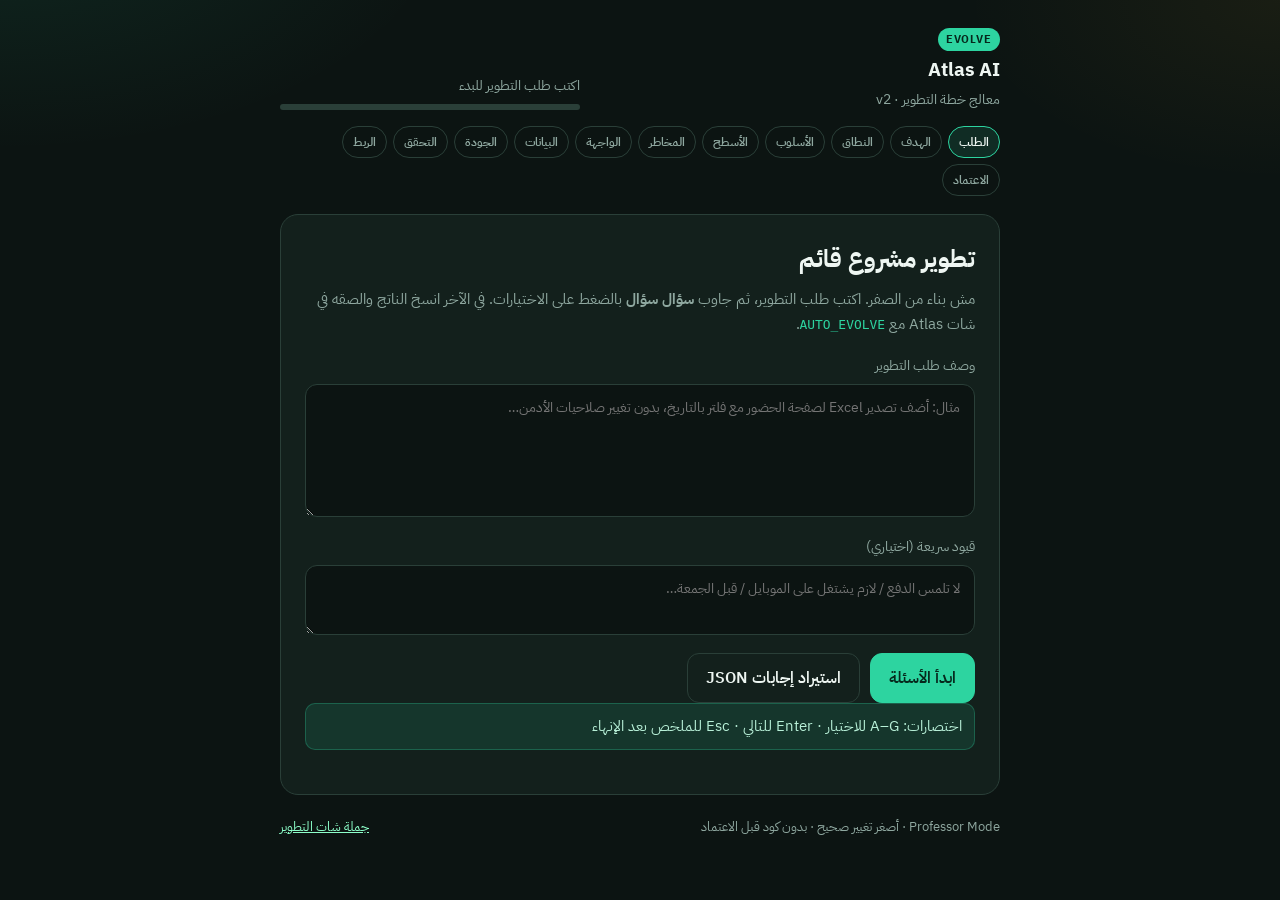
<file: interactive/evolve-wizard/index.html>
<!DOCTYPE html>
<html lang="ar" dir="rtl">
<head>
  <meta charset="UTF-8" />
  <meta name="viewport" content="width=device-width, initial-scale=1" />
  <title>Atlas AI — معالج التطوير v2</title>
  <link rel="preconnect" href="https://fonts.googleapis.com" />
  <link rel="preconnect" href="https://fonts.gstatic.com" crossorigin />
  <link href="https://fonts.googleapis.com/css2?family=IBM+Plex+Sans+Arabic:wght@400;500;600;700&family=IBM+Plex+Sans:wght@400;500;600&display=swap" rel="stylesheet" />
  <link rel="stylesheet" href="styles.css" />
</head>
<body>
  <div class="app">
    <header class="top">
      <div class="brand">
        <span class="badge">EVOLVE</span>
        <span class="mark">Atlas AI</span>
        <span class="sub">معالج خطة التطوير · v2</span>
      </div>
      <div class="meta">
        <span id="progressLabel">جاهز</span>
        <div class="bar" aria-hidden="true"><i id="progressBar"></i></div>
      </div>
    </header>

    <nav class="pieces" id="pieceNav" aria-label="قطع الخطة"></nav>

    <!-- Welcome / request -->
    <section class="panel" id="welcome">
      <h1>تطوير مشروع قائم</h1>
      <p class="hint">
        مش بناء من الصفر. اكتب طلب التطوير، ثم جاوب <strong>سؤال سؤال</strong> بالضغط على الاختيارات.
        في الآخر انسخ الناتج والصقه في شات Atlas مع <code>AUTO_EVOLVE</code>.
      </p>

      <label class="field">
        <span>وصف طلب التطوير</span>
        <textarea id="changeRequest" rows="5" placeholder="مثال: أضف تصدير Excel لصفحة الحضور مع فلتر بالتاريخ، بدون تغيير صلاحيات الأدمن…"></textarea>
      </label>

      <label class="field">
        <span>قيود سريعة (اختياري)</span>
        <textarea id="constraints" rows="2" placeholder="لا تلمس الدفع / لازم يشتغل على الموبايل / قبل الجمعة…"></textarea>
      </label>

      <div class="actions">
        <button type="button" class="btn primary" id="btnStart">ابدأ الأسئلة</button>
        <label class="btn ghost file-btn">
          استيراد إجابات JSON
          <input type="file" id="importFile" accept="application/json,.json" hidden />
        </label>
      </div>
      <p class="tip" id="welcomeTip">اختصارات: A–G للاختيار · Enter للتالي · Esc للملخص بعد الإنهاء</p>
    </section>

    <!-- Questions -->
    <main class="panel stage" id="stage" hidden>
      <p class="piece" id="pieceLabel">القطعة</p>
      <h1 id="questionTitle">…</h1>
      <p class="hint" id="questionHint" hidden></p>
      <p class="tip" id="researchTip" hidden></p>
      <p class="multi-hint" id="multiHint" hidden>يمكنك اختيار أكثر من إجابة — ثم اضغط التالي</p>

      <div class="options" id="options" role="listbox" aria-label="الاختيارات"></div>

      <label class="field" for="note">
        <span>ملاحظة إضافية (اختياري)</span>
        <textarea id="note" rows="2" placeholder="تفاصيل، استثناءات، أسماء شاشات/ملفات…"></textarea>
      </label>

      <div class="actions">
        <button type="button" class="btn ghost" id="btnBack">السابق</button>
        <button type="button" class="btn ghost" id="btnHome">الطلب</button>
        <button type="button" class="btn primary" id="btnNext" disabled>التالي</button>
      </div>
    </main>

    <!-- Summary -->
    <section class="panel summary" id="summary" hidden>
      <h2>ملخص خطة التطوير</h2>
      <p class="hint" id="lockBanner"></p>
      <div class="summary-cards" id="summaryCards"></div>
      <pre id="summaryOut"></pre>
      <div class="actions">
        <button type="button" class="btn primary" id="btnCopy">نسخ للشاحات</button>
        <button type="button" class="btn ghost" id="btnDownloadMd">تحميل CHANGE_PLAN.md</button>
        <button type="button" class="btn ghost" id="btnDownload">تحميل JSON</button>
        <button type="button" class="btn ghost" id="btnEdit">تعديل الإجابات</button>
        <button type="button" class="btn ghost" id="btnRestart">إعادة من البداية</button>
      </div>
    </section>

    <footer class="foot">
      <span>Professor Mode · أصغر تغيير صحيح · بدون كود قبل الاعتماد</span>
      <a href="../../OPEN_IN_CHAT_EVOLVE.md">جملة شات التطوير</a>
    </footer>
  </div>
  <script src="questions.js"></script>
  <script src="app.js"></script>
</body>
</html>
</file>
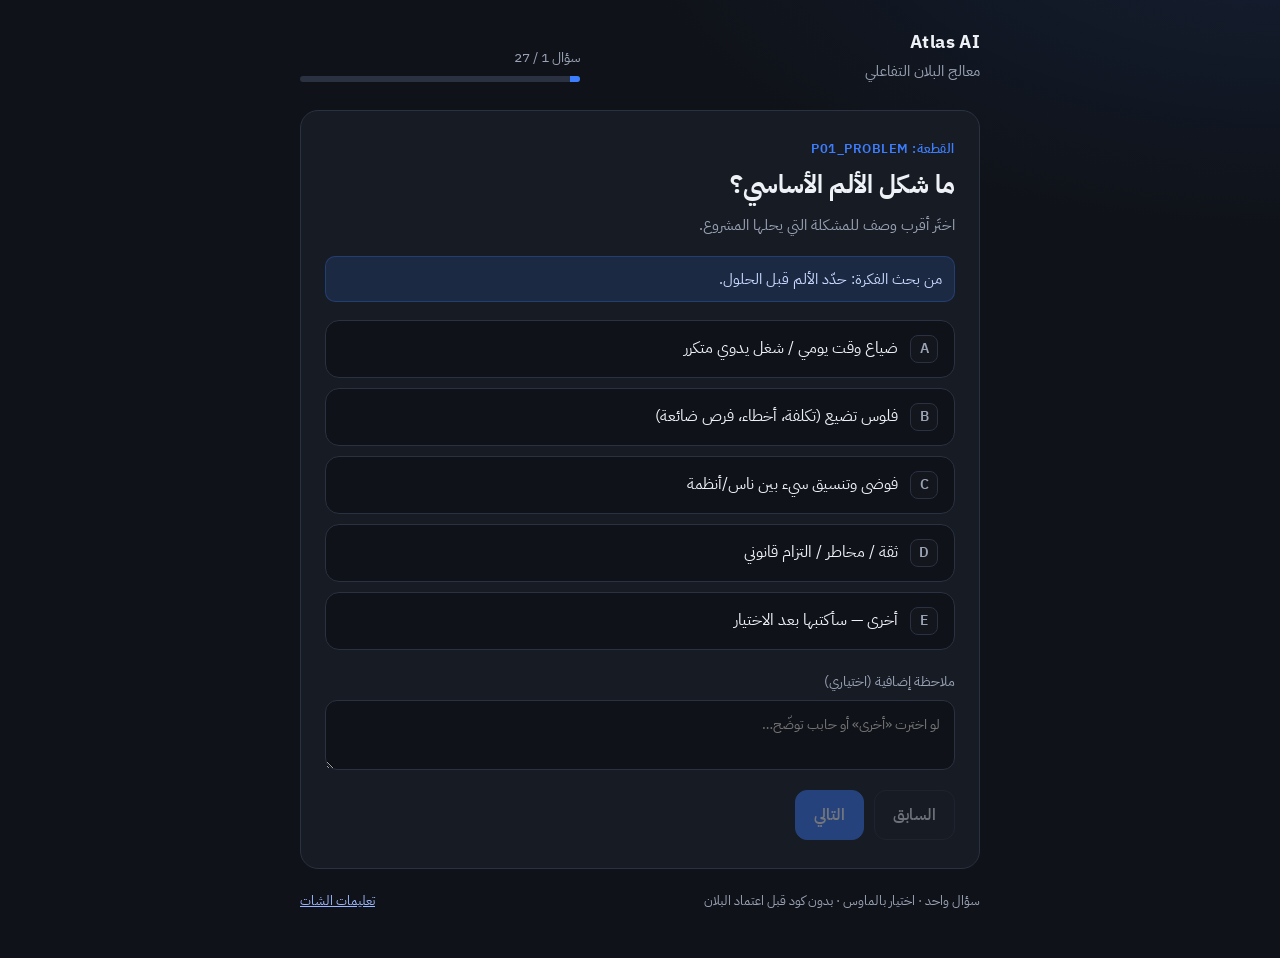
<file: interactive/plan-wizard/index.html>
<!DOCTYPE html>
<html lang="ar" dir="rtl">
<head>
  <meta charset="UTF-8" />
  <meta name="viewport" content="width=device-width, initial-scale=1" />
  <title>Atlas AI — معالج البلان</title>
  <link rel="preconnect" href="https://fonts.googleapis.com" />
  <link rel="preconnect" href="https://fonts.gstatic.com" crossorigin />
  <link href="https://fonts.googleapis.com/css2?family=IBM+Plex+Sans+Arabic:wght@400;500;600;700&family=IBM+Plex+Sans:wght@400;500;600&display=swap" rel="stylesheet" />
  <link rel="stylesheet" href="styles.css" />
</head>
<body>
  <div class="app">
    <header class="top">
      <div class="brand">
        <span class="mark">Atlas AI</span>
        <span class="sub">معالج البلان التفاعلي</span>
      </div>
      <div class="meta">
        <span id="progressLabel">سؤال 1 / 25</span>
        <div class="bar" aria-hidden="true"><i id="progressBar"></i></div>
      </div>
    </header>

    <main class="stage">
      <p class="piece" id="pieceLabel">القطعة: P01</p>
      <h1 id="questionTitle">…</h1>
      <p class="hint" id="questionHint" hidden></p>
      <p class="tip" id="researchTip" hidden></p>

      <div class="options" id="options" role="listbox" aria-label="الاختيارات"></div>

      <label class="note-wrap" for="note">
        ملاحظة إضافية (اختياري)
        <textarea id="note" rows="2" placeholder="لو اخترت «أخرى» أو حابب توضّح…"></textarea>
      </label>

      <div class="actions">
        <button type="button" class="btn ghost" id="btnBack" disabled>السابق</button>
        <button type="button" class="btn primary" id="btnNext" disabled>التالي</button>
      </div>
    </main>

    <section class="summary" id="summary" hidden>
      <h2>ملخص إجاباتك</h2>
      <p class="hint">انسخ الناتج والصقه في شات Atlas، أو حمّل الملف.</p>
      <pre id="summaryOut"></pre>
      <div class="actions">
        <button type="button" class="btn primary" id="btnCopy">نسخ للشاحات</button>
        <button type="button" class="btn ghost" id="btnDownload">تحميل answers.json</button>
        <button type="button" class="btn ghost" id="btnRestart">إعادة من البداية</button>
      </div>
    </section>

    <footer class="foot">
      <span>سؤال واحد · اختيار بالماوس · بدون كود قبل اعتماد البلان</span>
      <a href="../../OPEN_IN_CHAT.md">تعليمات الشات</a>
    </footer>
  </div>
  <script src="questions.js"></script>
  <script src="app.js"></script>
</body>
</html>
</file>
<file: interactive/evolve-wizard/styles.css>
:root {
  --bg: #0c1412;
  --bg-elev: #13201c;
  --bg-hover: #1a2b26;
  --line: #2a3f38;
  --text: #eef6f2;
  --muted: #8fa8a0;
  --accent: #2dd4a0;
  --accent-dim: #1fa87c;
  --accent-soft: rgba(45, 212, 160, 0.12);
  --warn: #f0b429;
  --warn-soft: rgba(240, 180, 41, 0.12);
  --danger: #f07178;
  --radius: 14px;
  --font: "IBM Plex Sans Arabic", "IBM Plex Sans", system-ui, sans-serif;
}

* { box-sizing: border-box; }

html, body {
  margin: 0;
  min-height: 100%;
  background:
    radial-gradient(900px 480px at 0% -10%, rgba(45, 212, 160, 0.1), transparent 50%),
    radial-gradient(700px 400px at 100% 0%, rgba(240, 180, 41, 0.06), transparent 45%),
    var(--bg);
  color: var(--text);
  font-family: var(--font);
}

.app {
  max-width: 760px;
  margin: 0 auto;
  padding: 28px 20px 56px;
}

.top {
  display: flex;
  flex-wrap: wrap;
  gap: 16px;
  justify-content: space-between;
  align-items: flex-end;
  margin-bottom: 16px;
}

.brand { display: flex; flex-direction: column; gap: 4px; }
.badge {
  align-self: flex-start;
  font-size: 0.7rem;
  font-weight: 700;
  letter-spacing: 0.08em;
  color: #06281c;
  background: var(--accent);
  padding: 3px 8px;
  border-radius: 999px;
}
.mark { font-weight: 700; font-size: 1.2rem; }
.sub { color: var(--muted); font-size: 0.9rem; }

.meta { min-width: 200px; flex: 1; max-width: 300px; }
#progressLabel {
  display: block;
  font-size: 0.85rem;
  color: var(--muted);
  margin-bottom: 8px;
}

.bar {
  height: 6px;
  background: var(--line);
  border-radius: 999px;
  overflow: hidden;
}
.bar i {
  display: block;
  height: 100%;
  width: 0%;
  background: linear-gradient(90deg, var(--accent-dim), var(--accent));
  transition: width 0.25s ease;
}

.pieces {
  display: flex;
  flex-wrap: wrap;
  gap: 6px;
  margin-bottom: 18px;
}

.chip {
  border: 1px solid var(--line);
  background: transparent;
  color: var(--muted);
  font: inherit;
  font-size: 0.75rem;
  font-weight: 600;
  padding: 6px 10px;
  border-radius: 999px;
  cursor: pointer;
}
.chip:hover { border-color: #3d5c52; color: var(--text); }
.chip.done { border-color: rgba(45, 212, 160, 0.45); color: var(--accent); }
.chip.active {
  background: var(--accent-soft);
  border-color: var(--accent);
  color: var(--text);
}

.panel {
  background: var(--bg-elev);
  border: 1px solid var(--line);
  border-radius: calc(var(--radius) + 4px);
  padding: 28px 24px;
}

h1 {
  margin: 0 0 12px;
  font-size: 1.5rem;
  line-height: 1.35;
}
h2 { margin: 0 0 12px; font-size: 1.25rem; }

.hint, .tip, .multi-hint {
  margin: 0 0 16px;
  color: var(--muted);
  line-height: 1.65;
  font-size: 0.95rem;
}

.hint code, .tip code {
  font-size: 0.85em;
  color: var(--accent);
}

.tip {
  padding: 10px 12px;
  border-radius: 10px;
  background: var(--accent-soft);
  color: #b8f0d8;
  border: 1px solid rgba(45, 212, 160, 0.28);
}

.multi-hint {
  padding: 8px 12px;
  border-radius: 10px;
  background: var(--warn-soft);
  color: #f5d78e;
  border: 1px solid rgba(240, 180, 41, 0.3);
}

.piece {
  margin: 0 0 10px;
  color: var(--accent);
  font-size: 0.8rem;
  font-weight: 700;
  letter-spacing: 0.04em;
}

.field {
  display: flex;
  flex-direction: column;
  gap: 8px;
  color: var(--muted);
  font-size: 0.9rem;
  margin-bottom: 18px;
}

textarea {
  width: 100%;
  resize: vertical;
  min-height: 64px;
  border-radius: 12px;
  border: 1px solid var(--line);
  background: var(--bg);
  color: var(--text);
  font: inherit;
  padding: 12px 14px;
  line-height: 1.5;
}

textarea:focus {
  outline: 2px solid var(--accent);
  outline-offset: 1px;
}

.options {
  display: flex;
  flex-direction: column;
  gap: 10px;
  margin: 8px 0 8px;
}

.opt {
  appearance: none;
  width: 100%;
  text-align: right;
  cursor: pointer;
  border: 1px solid var(--line);
  background: var(--bg);
  color: var(--text);
  border-radius: var(--radius);
  padding: 14px 16px;
  font: inherit;
  font-size: 1rem;
  line-height: 1.45;
  display: flex;
  gap: 12px;
  align-items: flex-start;
  transition: border-color 0.15s ease, background 0.15s ease;
}

.opt:hover {
  background: var(--bg-hover);
  border-color: #3d5c52;
}

.opt:focus-visible {
  outline: 2px solid var(--accent);
  outline-offset: 2px;
}

.opt.selected {
  border-color: var(--accent);
  background: var(--accent-soft);
}

.opt .key {
  flex: 0 0 auto;
  width: 28px;
  height: 28px;
  border-radius: 8px;
  border: 1px solid var(--line);
  display: grid;
  place-items: center;
  font-size: 0.85rem;
  font-weight: 700;
  color: var(--muted);
}

.opt.selected .key {
  border-color: var(--accent);
  color: #06281c;
  background: var(--accent);
}

.opt .label { flex: 1; padding-top: 2px; }

.opt .star {
  flex: 0 0 auto;
  font-size: 0.72rem;
  font-weight: 700;
  color: #06281c;
  background: var(--warn);
  padding: 3px 7px;
  border-radius: 999px;
}

.actions {
  display: flex;
  flex-wrap: wrap;
  gap: 10px;
  justify-content: flex-start;
}

.btn {
  border: 1px solid var(--line);
  background: transparent;
  color: var(--text);
  font: inherit;
  font-weight: 600;
  border-radius: 12px;
  padding: 12px 18px;
  cursor: pointer;
}

.btn:disabled { opacity: 0.4; cursor: not-allowed; }

.btn.primary {
  background: var(--accent);
  border-color: var(--accent);
  color: #06281c;
}

.btn.primary:hover:not(:disabled) { filter: brightness(1.05); }
.btn.ghost:hover:not(:disabled) { background: var(--bg-hover); }

.file-btn { display: inline-flex; align-items: center; }

.summary-cards {
  display: grid;
  gap: 8px;
  margin-bottom: 16px;
}

.scard {
  border: 1px solid var(--line);
  border-radius: 12px;
  padding: 10px 12px;
  background: var(--bg);
  font-size: 0.88rem;
  line-height: 1.45;
}
.scard strong { color: var(--accent); }

#lockBanner.ok {
  background: var(--accent-soft);
  border: 1px solid rgba(45, 212, 160, 0.35);
  color: #b8f0d8;
  padding: 10px 12px;
  border-radius: 10px;
}
#lockBanner.draft {
  background: var(--warn-soft);
  border: 1px solid rgba(240, 180, 41, 0.35);
  color: #f5d78e;
  padding: 10px 12px;
  border-radius: 10px;
}

.summary pre {
  white-space: pre-wrap;
  word-break: break-word;
  background: var(--bg);
  border: 1px solid var(--line);
  border-radius: 12px;
  padding: 16px;
  font-size: 0.84rem;
  line-height: 1.55;
  max-height: 380px;
  overflow: auto;
  color: #d5e8df;
}

.foot {
  margin-top: 22px;
  display: flex;
  flex-wrap: wrap;
  gap: 10px;
  justify-content: space-between;
  color: var(--muted);
  font-size: 0.82rem;
}
.foot a { color: #8dffc9; }

@media (max-width: 560px) {
  h1 { font-size: 1.28rem; }
  .panel { padding: 22px 16px; }
}
</file>
<file: interactive/plan-wizard/styles.css>
:root {
  --bg: #0f1218;
  --bg-elev: #171b24;
  --bg-hover: #1e2430;
  --line: #2a3140;
  --text: #eef1f6;
  --muted: #9aa3b5;
  --accent: #3d7eff;
  --accent-soft: rgba(61, 126, 255, 0.14);
  --ok: #3ecf8e;
  --radius: 14px;
  --font: "IBM Plex Sans Arabic", "IBM Plex Sans", system-ui, sans-serif;
}

* { box-sizing: border-box; }

html, body {
  margin: 0;
  min-height: 100%;
  background:
    radial-gradient(1200px 600px at 100% -10%, rgba(61, 126, 255, 0.12), transparent 55%),
    var(--bg);
  color: var(--text);
  font-family: var(--font);
}

.app {
  max-width: 720px;
  margin: 0 auto;
  padding: 28px 20px 48px;
}

.top {
  display: flex;
  flex-wrap: wrap;
  gap: 16px;
  justify-content: space-between;
  align-items: flex-end;
  margin-bottom: 28px;
}

.brand { display: flex; flex-direction: column; gap: 4px; }
.mark { font-weight: 700; letter-spacing: 0.02em; font-size: 1.15rem; }
.sub { color: var(--muted); font-size: 0.92rem; }

.meta { min-width: 220px; flex: 1; max-width: 280px; }
#progressLabel {
  display: block;
  font-size: 0.85rem;
  color: var(--muted);
  margin-bottom: 8px;
}

.bar {
  height: 6px;
  background: var(--line);
  border-radius: 999px;
  overflow: hidden;
}
.bar i {
  display: block;
  height: 100%;
  width: 0%;
  background: var(--accent);
  transition: width 0.25s ease;
}

.stage, .summary {
  background: var(--bg-elev);
  border: 1px solid var(--line);
  border-radius: calc(var(--radius) + 4px);
  padding: 28px 24px;
}

.piece {
  margin: 0 0 10px;
  color: var(--accent);
  font-size: 0.8rem;
  font-weight: 600;
  letter-spacing: 0.04em;
}

h1 {
  margin: 0 0 12px;
  font-size: 1.55rem;
  line-height: 1.35;
  font-weight: 700;
}

h2 { margin: 0 0 12px; font-size: 1.25rem; }

.hint, .tip {
  margin: 0 0 18px;
  color: var(--muted);
  line-height: 1.6;
  font-size: 0.95rem;
}

.tip {
  padding: 10px 12px;
  border-radius: 10px;
  background: var(--accent-soft);
  color: #c9d8ff;
  border: 1px solid rgba(61, 126, 255, 0.25);
}

.options {
  display: flex;
  flex-direction: column;
  gap: 10px;
  margin: 8px 0 20px;
}

.opt {
  appearance: none;
  width: 100%;
  text-align: right;
  cursor: pointer;
  border: 1px solid var(--line);
  background: var(--bg);
  color: var(--text);
  border-radius: var(--radius);
  padding: 14px 16px;
  font: inherit;
  font-size: 1rem;
  line-height: 1.45;
  display: flex;
  gap: 12px;
  align-items: flex-start;
  transition: border-color 0.15s ease, background 0.15s ease, transform 0.12s ease;
}

.opt:hover {
  background: var(--bg-hover);
  border-color: #3a455c;
}

.opt:focus-visible {
  outline: 2px solid var(--accent);
  outline-offset: 2px;
}

.opt.selected {
  border-color: var(--accent);
  background: var(--accent-soft);
}

.opt .key {
  flex: 0 0 auto;
  width: 28px;
  height: 28px;
  border-radius: 8px;
  border: 1px solid var(--line);
  display: grid;
  place-items: center;
  font-size: 0.85rem;
  font-weight: 600;
  color: var(--muted);
  background: rgba(255,255,255,0.02);
}

.opt.selected .key {
  border-color: var(--accent);
  color: #fff;
  background: var(--accent);
}

.opt .label { flex: 1; padding-top: 2px; }

.note-wrap {
  display: flex;
  flex-direction: column;
  gap: 8px;
  color: var(--muted);
  font-size: 0.9rem;
  margin-bottom: 20px;
}

textarea {
  width: 100%;
  resize: vertical;
  min-height: 64px;
  border-radius: 12px;
  border: 1px solid var(--line);
  background: var(--bg);
  color: var(--text);
  font: inherit;
  padding: 12px 14px;
}

textarea:focus {
  outline: 2px solid var(--accent);
  outline-offset: 1px;
}

.actions {
  display: flex;
  flex-wrap: wrap;
  gap: 10px;
  justify-content: flex-start;
}

.btn {
  border: 1px solid var(--line);
  background: transparent;
  color: var(--text);
  font: inherit;
  font-weight: 600;
  border-radius: 12px;
  padding: 12px 18px;
  cursor: pointer;
}

.btn:disabled {
  opacity: 0.4;
  cursor: not-allowed;
}

.btn.primary {
  background: var(--accent);
  border-color: var(--accent);
  color: #fff;
}

.btn.primary:hover:not(:disabled) { filter: brightness(1.06); }
.btn.ghost:hover:not(:disabled) { background: var(--bg-hover); }

.summary pre {
  white-space: pre-wrap;
  word-break: break-word;
  background: var(--bg);
  border: 1px solid var(--line);
  border-radius: 12px;
  padding: 16px;
  font-size: 0.86rem;
  line-height: 1.55;
  max-height: 420px;
  overflow: auto;
  color: #d7deea;
}

.foot {
  margin-top: 22px;
  display: flex;
  flex-wrap: wrap;
  gap: 10px;
  justify-content: space-between;
  color: var(--muted);
  font-size: 0.82rem;
}

.foot a { color: #9db7ff; }

@media (max-width: 560px) {
  h1 { font-size: 1.3rem; }
  .stage, .summary { padding: 22px 16px; }
}
</file>
